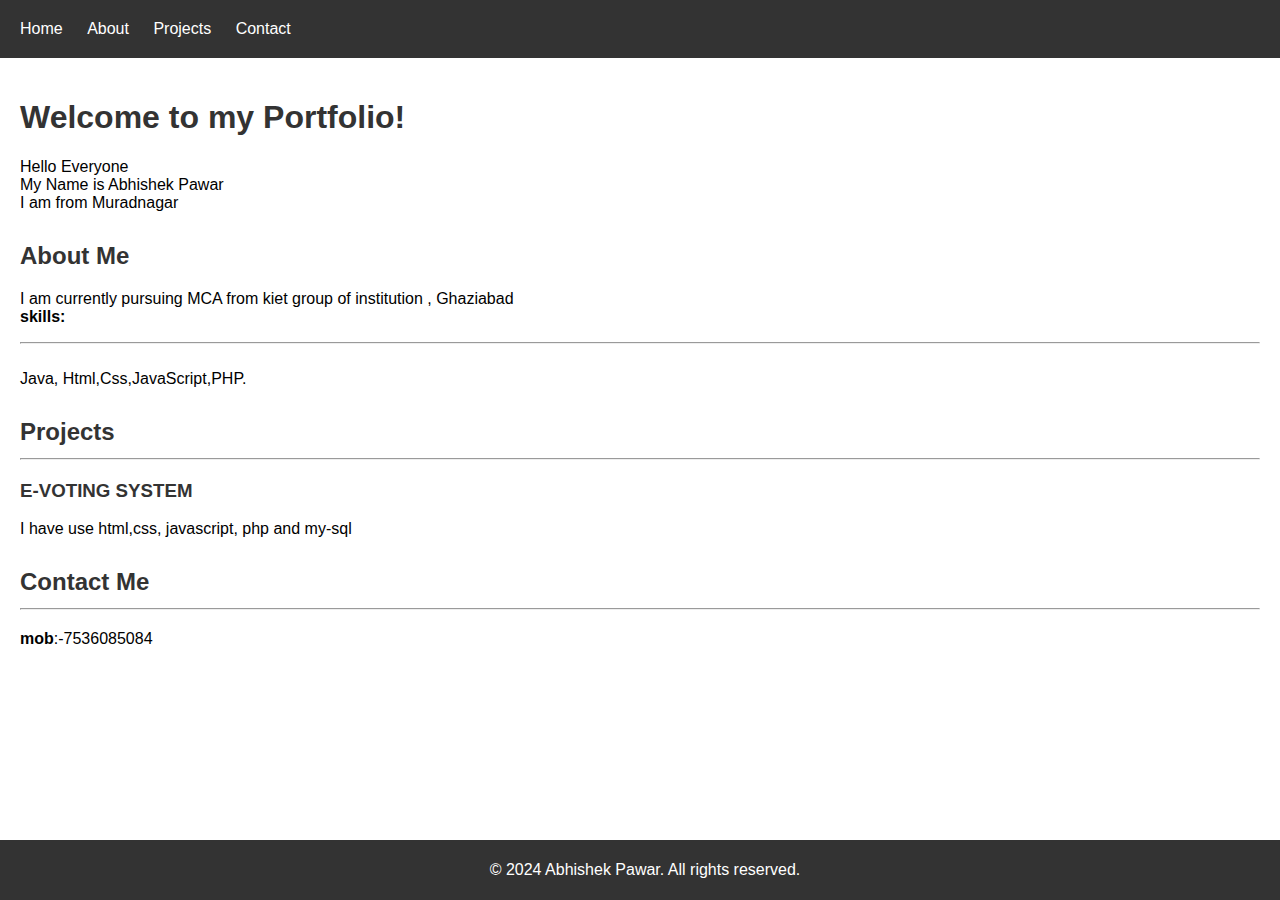
<file: task2/index.html>
<!DOCTYPE html>
<html lang="en">
<head>
  <meta charset="UTF-8">
  <title>Your Name - Portfolio</title>
  <link rel="stylesheet" href="style.css">
</head>
<body>

  <header>
    <nav>
      <ul>
        <li><a href="#home">Home</a></li>
        <li><a href="#about">About</a></li>
        <li><a href="#projects">Projects</a></li>
        <li><a href="#contact">Contact</a></li>
      </ul>
    </nav>
  </header>

  <main>
    <section id="home">
      <h1>Welcome to my Portfolio!</h1>
      <p>Hello Everyone <br> My Name is Abhishek Pawar<br> I am from Muradnagar</p>
    </section>

    <section id="about">
      <h2>About Me</h2>
      <p>I am currently pursuing MCA from kiet group of institution , Ghaziabad<br> <b> skills:</b><hr><br>Java, Html,Css,JavaScript,PHP.</p>
    </section>

    <section id="projects">
      <h2><B>Projects</B><hr></h2>
      <div class="project">
        <h3>E-VOTING SYSTEM</h3>
        <p>I have use html,css, javascript, php and my-sql</p>
      </div>
      <!-- Repeat this structure for multiple projects -->
    </section>

    <section id="contact">
      <h2><b>Contact Me</b><hr></h2>
      <p><b>mob</b>:-7536085084</p>
    </section>
  </main>

  <footer>
    <p>&copy; 2024 Abhishek Pawar. All rights reserved.</p>
  </footer>

</body>
</html>
</file>
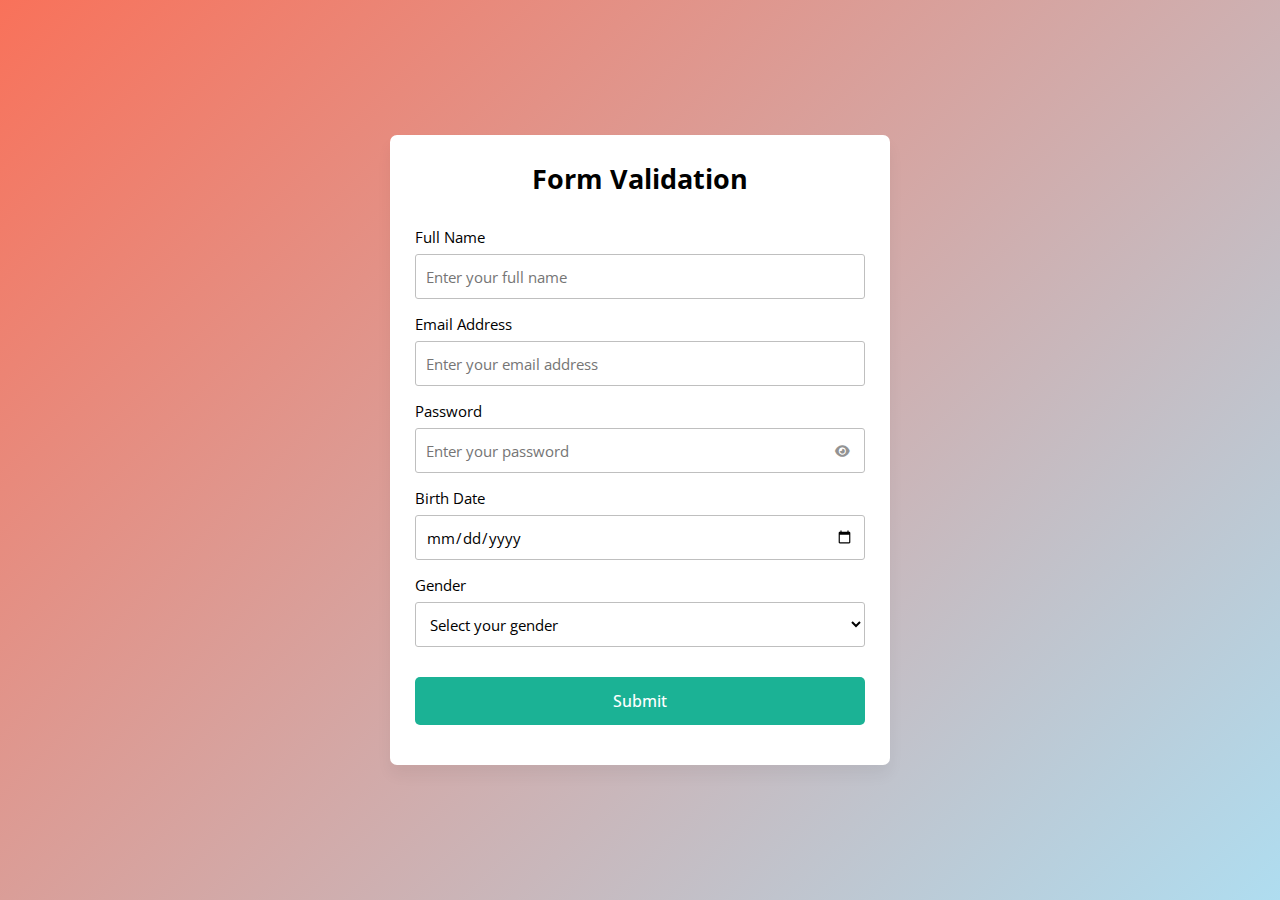
<file: task4/index.html>
<!DOCTYPE html>
<!-- Website - www.codingnepalweb.com -->
<html lang="en">
  <head>
    <meta charset="UTF-8">
    <meta name="viewport" content="width=device-width, initial-scale=1.0">
    <title>Form Validation in HTML | CodingNepal</title>
    <link rel="stylesheet" href="style.css">
    <!-- Fontawesome CDN Link For Icons -->
    <link rel="stylesheet" href="https://cdnjs.cloudflare.com/ajax/libs/font-awesome/6.2.1/css/all.min.css" />
  </head>
  <body>
    <form action="thank-you.html">
      <h2>Form Validation</h2>
      <div class="form-group fullname">
        <label for="fullname">Full Name</label>
        <input type="text" id="fullname" placeholder="Enter your full name">
      </div>
      <div class="form-group email">
        <label for="email">Email Address</label>
        <input type="text" id="email" placeholder="Enter your email address">
      </div>
      <div class="form-group password">
        <label for="password">Password</label>
        <input type="password" id="password" placeholder="Enter your password">
        <i id="pass-toggle-btn" class="fa-solid fa-eye"></i>
      </div>
      <div class="form-group date">
        <label for="date">Birth Date</label>
        <input type="date" id="date" placeholder="Select your date">
      </div>
      <div class="form-group gender">
        <label for="gender">Gender</label>
        <select id="gender">
          <option value="" selected disabled>Select your gender</option>
          <option value="Male">Male</option>
          <option value="Female">Female</option>
          <option value="Other">Other</option>
        </select>
      </div>
      <div class="form-group submit-btn">
        <input type="submit" value="Submit">
      </div>
    </form>

    <script src="script.js"></script>
  </body>
</html>
</file>
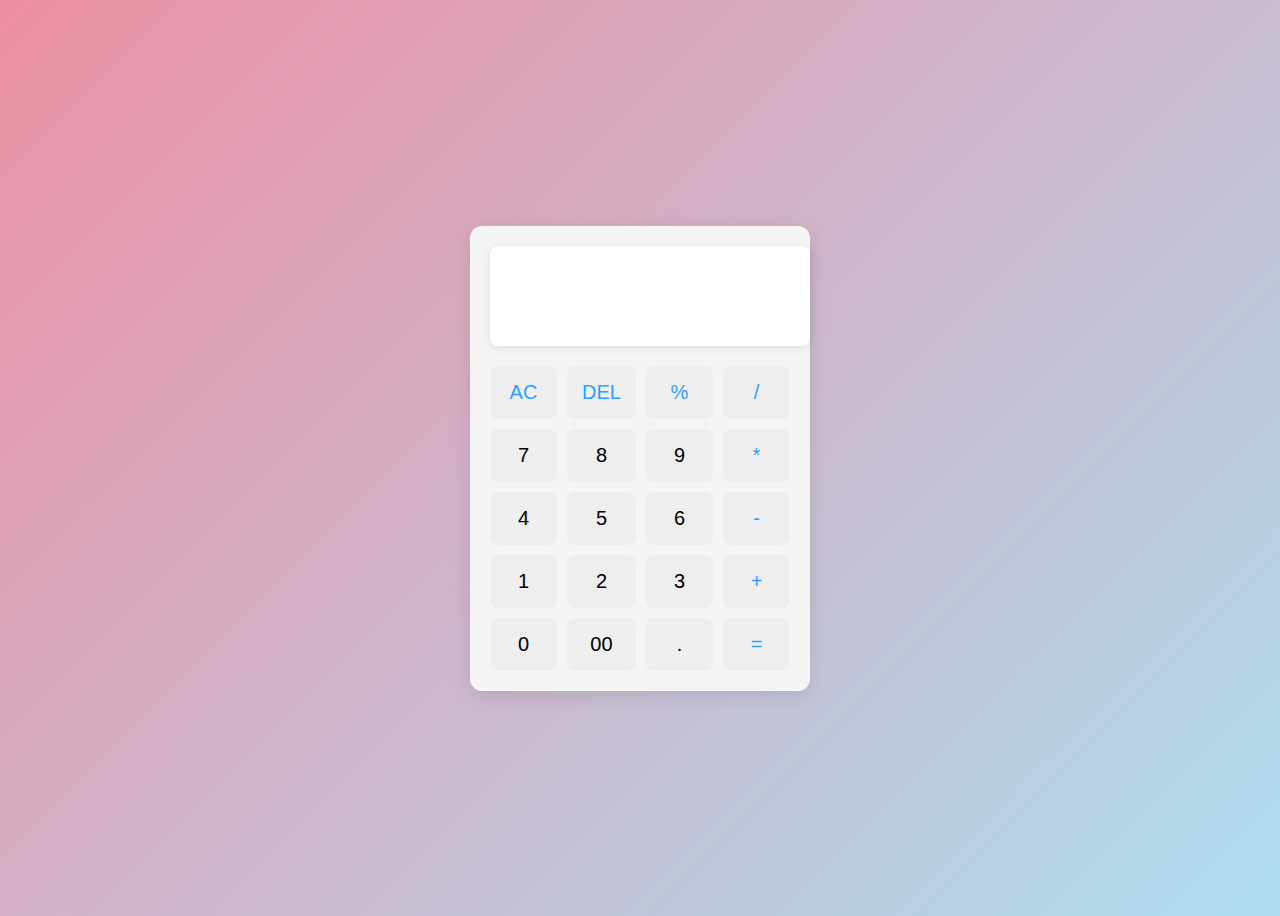
<file: task6/index.html>
<!DOCTYPE html>
<html lang="en">
  <head>
    <meta charset="UTF-8" />
    <meta http-equiv="X-UA-Compatible" content="IE=edge" />
    <meta name="viewport" content="width=device-width, initial-scale=1.0" />
    <title>Calculator in HTML CSS & JavaScript</title>
    <link rel="stylesheet" href="style.css" />
  </head>
  <body>
    <div class="container">
      <input type="text" class="display" />

      <div class="buttons">
        <button class="operator" data-value="AC">AC</button>
        <button class="operator" data-value="DEL">DEL</button>
        <button class="operator" data-value="%">%</button>
        <button class="operator" data-value="/">/</button>

        <button data-value="7">7</button>
        <button data-value="8">8</button>
        <button data-value="9">9</button>
        <button class="operator" data-value="*">*</button>

        <button data-value="4">4</button>
        <button data-value="5">5</button>
        <button data-value="6">6</button>
        <button class="operator" data-value="-">-</button>

        <button data-value="1">1</button>
        <button data-value="2">2</button>
        <button data-value="3">3</button>
        <button class="operator" data-value="+">+</button>

        <button data-value="0">0</button>
        <button data-value="00">00</button>
        <button data-value=".">.</button>
        <button class="operator" data-value="=">=</button>
      </div>
    </div>

    <script src="script.js"></script>
  </body>
</html>
</file>
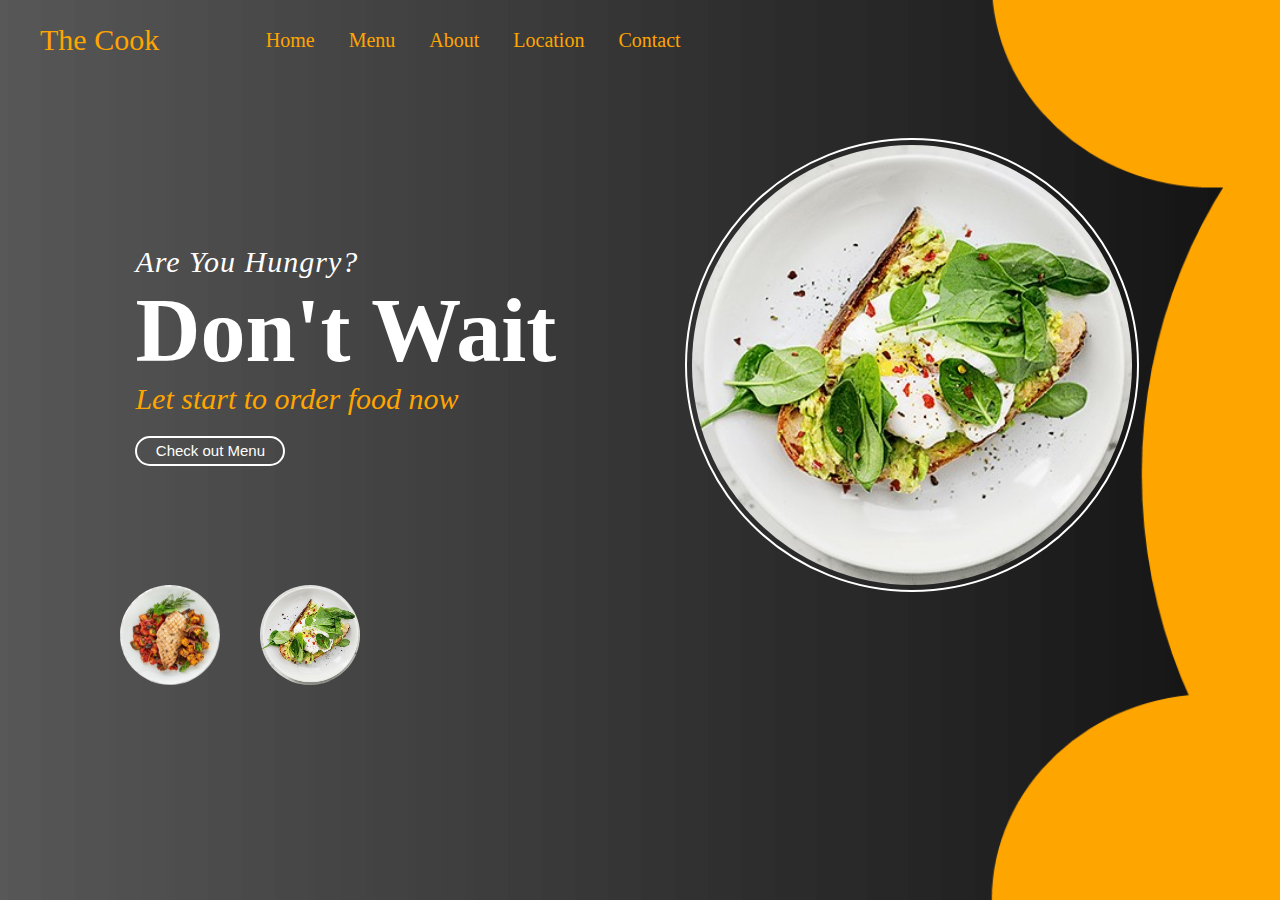
<file: task8/index.html>
<html>
    <head>
        <title>Restaurant Website</title>
        <link rel="stylesheet" href="style.css">
        <link rel="stylesheet" href="https://cdnjs.cloudflare.com/ajax/libs/font-awesome/6.0.0-beta3/css/all.min.css" integrity="sha512-Fo3rlrZj/k7ujTnHg4CGR2D7kSs0v4LLanw2qksYuRlEzO+tcaEPQogQ0KaoGN26/zrn20ImR1DfuLWnOo7aBA==" crossorigin="anonymous" referrerpolicy="no-referrer" />
    </head>
    <body>
        <div class="top">
            <div class="logo">The Cook</div>
            <div class="nav">
                <a href="#">Home</a>
                <a href="#">Menu</a>
                <a href="#">About</a>
                <a href="#">Location</a>
                <a href="#">Contact</a>
            </div>
            <div class="search">
                <i class="fa-solid fa-search"></i>
                <i class="fa-solid fa-bars"></i>
            </div>
        </div>

        <div class="heading">
            <div class="left">
                <p>Are You Hungry?</p>
                <h1>Don't Wait</h1>
                <p>Let start to order food now</p>

                <button>Check out Menu</button>
            </div>

            <div class="right" id="food"></div>

            <!--<div class="SocialMedia">
                <i class="fa-brands fa-facebook-f"></i>
                <i class="fa-brands fa-twitter"></i>
                <i class="fa-brands fa-instagram"></i>
                <i class="fa-brands fa-whatsapp"></i>
            </div>-->
        </div>

        <div class="bottom">
            <div class="menu">
                <div id="food1"></div>
                <div id="food2"></div>
            </div>
        </div>


        <script src="javascript.js"></script>
    </body>
</html>
</file>
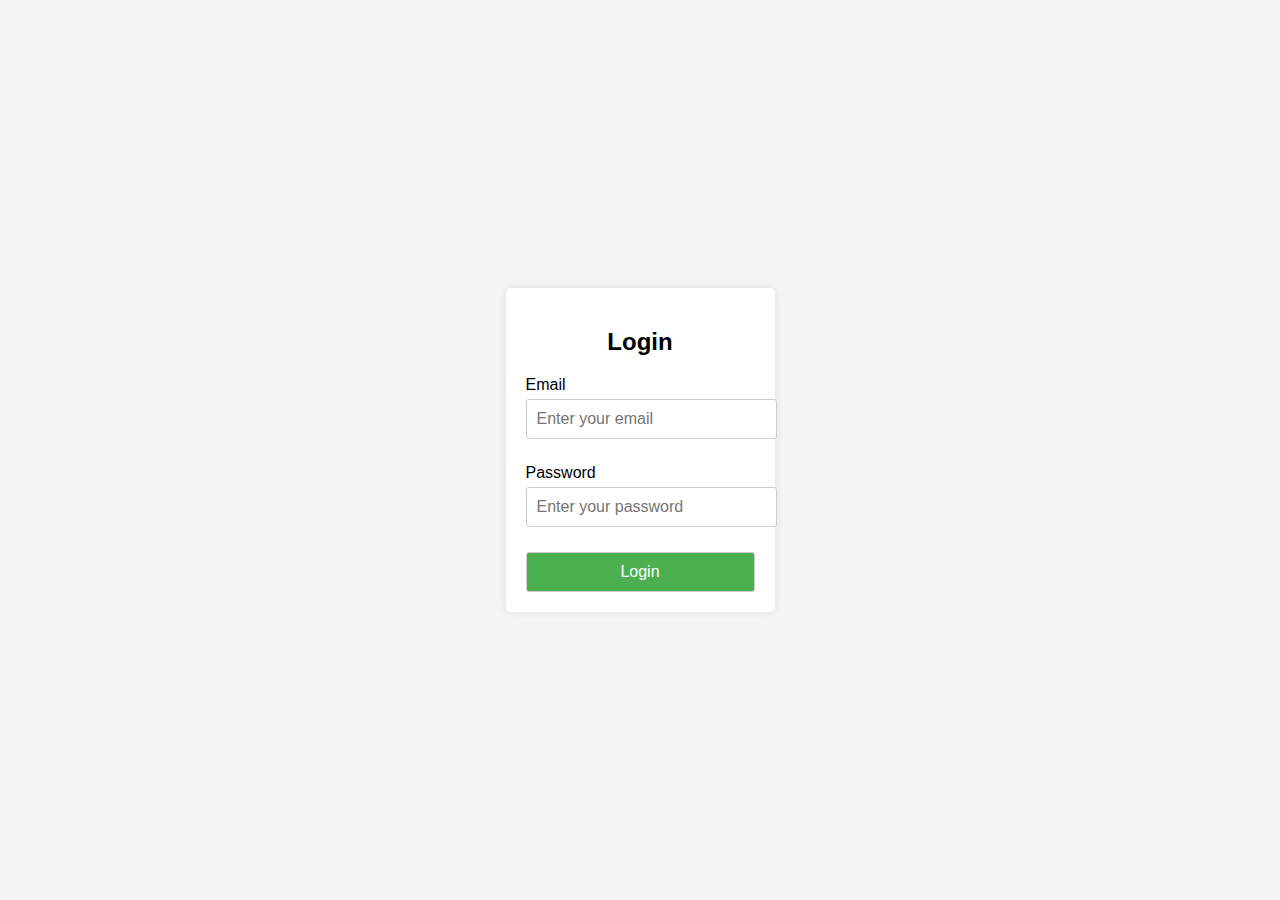
<file: task1/form (1).html>
<!DOCTYPE html>
<html>
<head>
  <title>Login Page</title>
  <link rel="stylesheet" type="text/css" href="form.css">
</head>
<body>

<div class="login-container">
  <form class="login-form">
    <h2>Login</h2>
    <div class="input-group">
      <label for="email">Email</label>
      <input type="email" id="email" name="email" placeholder="Enter your email" required>
    </div>
    <div class="input-group">
      <label for="password">Password</label>
      <input type="password" id="password" name="password" placeholder="Enter your password" required>
    </div>
    <button type="submit">Login</button>
  </form>
</div>

</body>
</html>
</file>
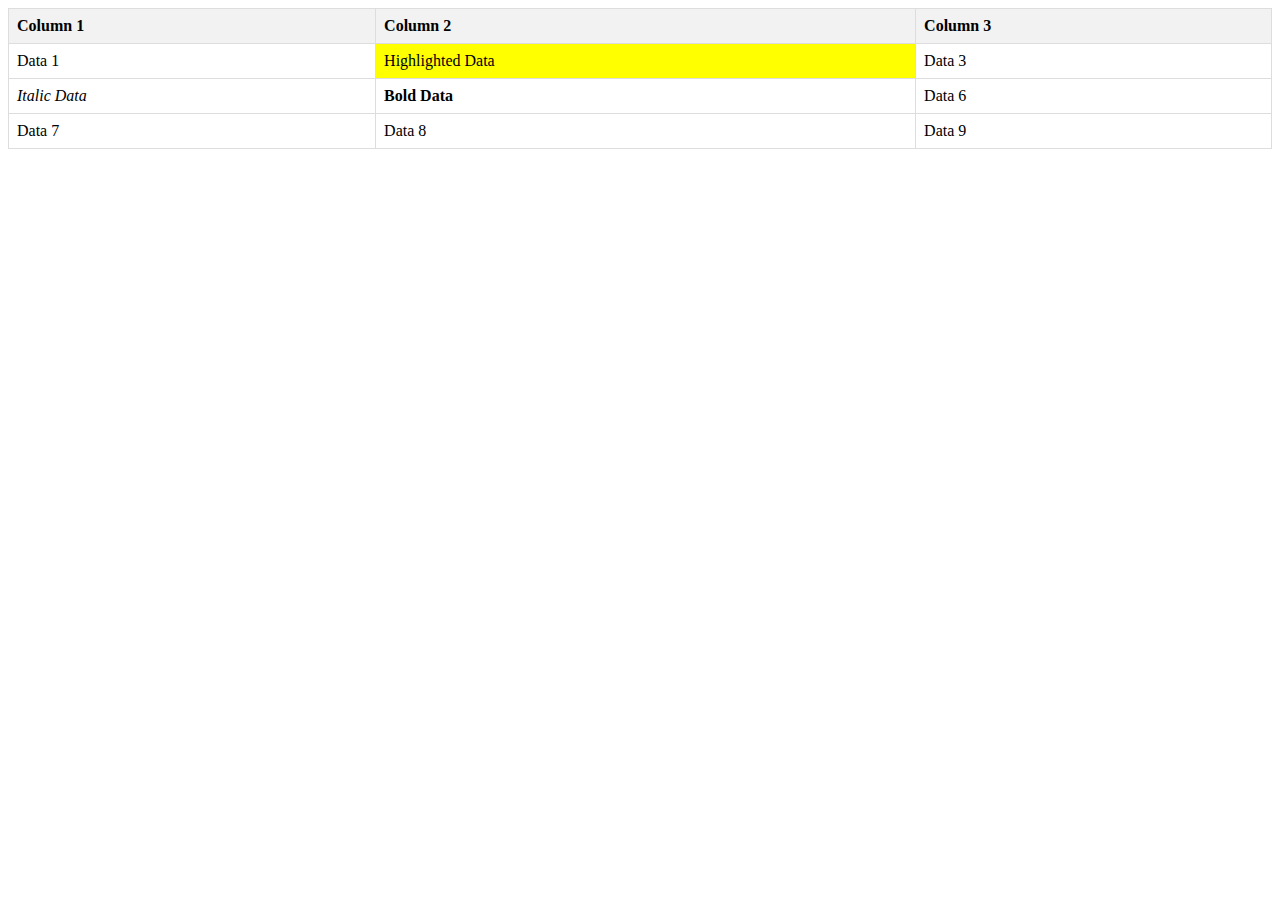
<file: task1/table.html>
<!DOCTYPE html>
<html>
<head>
  <style>
    table {
      border-collapse: collapse;
      width: 100%;
    }
    th, td {
      border: 1px solid #ddd;
      padding: 8px;
      text-align: left;
    }
    th {
      background-color: #f2f2f2;
    }
    .highlight {
      background-color: yellow;
    }
    .italic {
      font-style: italic;
    }
    .bold {
      font-weight: bold;
    }
  </style>
</head>
<body>

<table>
  <tr>
    <th>Column 1</th>
    <th>Column 2</th>
    <th>Column 3</th>
  </tr>
  <tr>
    <td>Data 1</td>
    <td class="highlight">Highlighted Data</td>
    <td>Data 3</td>
  </tr>
  <tr>
    <td class="italic">Italic Data</td>
    <td class="bold">Bold Data</td>
    <td>Data 6</td>
  </tr>
  <tr>
    <td>Data 7</td>
    <td>Data 8</td>
    <td>Data 9</td>
  </tr>
</table>

</body>
</html>
</file>
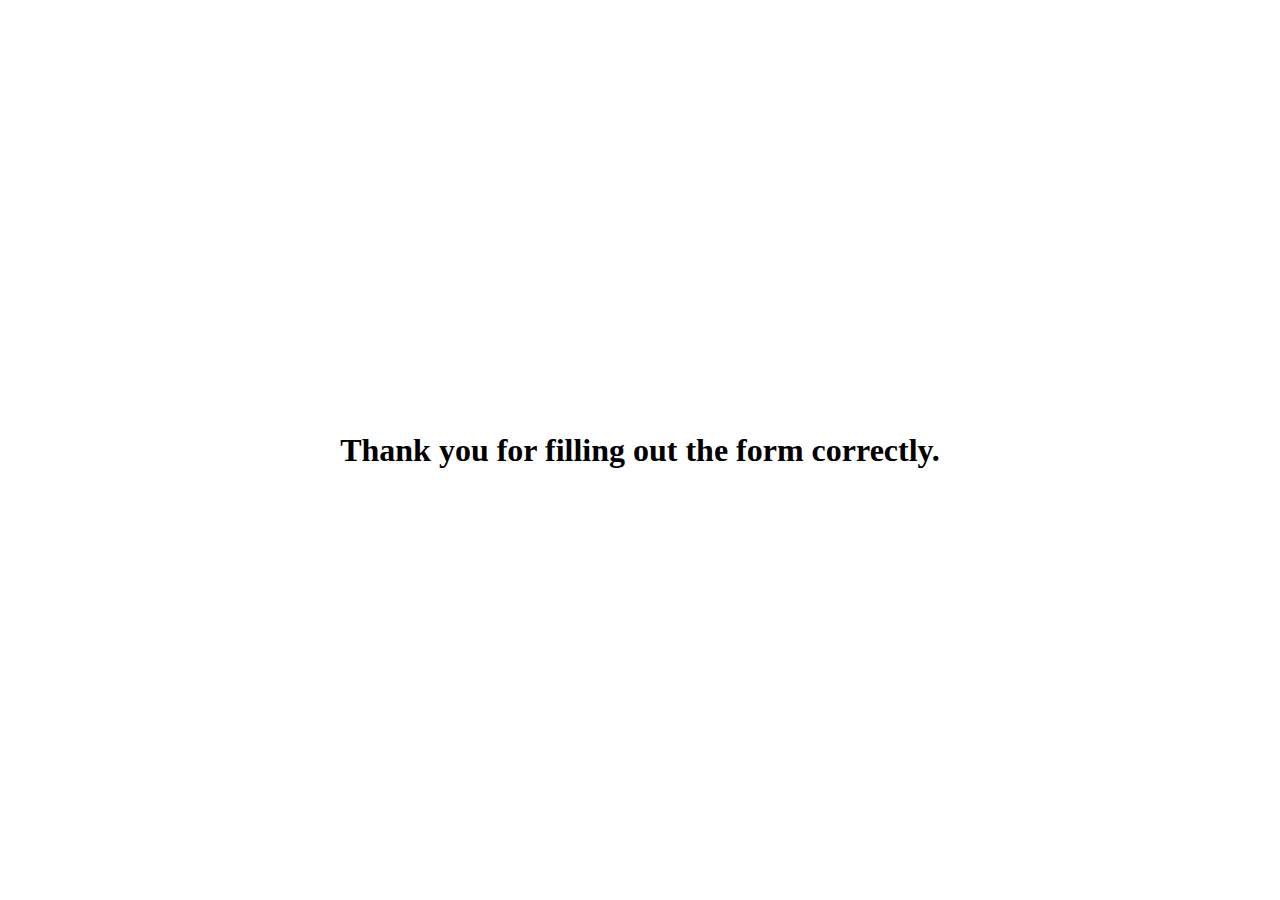
<file: task4/thank-you.html>
<!DOCTYPE html>
<html lang="en">
<head>
    <meta charset="UTF-8">
    <meta name="viewport" content="width=device-width, initial-scale=1.0">
    <title>Thanks page</title>
    <style>
        body {
            display: flex;
            align-items: center;
            justify-content: center;
            height: 100vh;
            margin: 0;
        }

        h1 {
            text-align: center;
        }
    </style>
</head>
<body>
    <h1>Thank you for filling out the form correctly.</h1>
</body>
</html>
</file>
<file: task4/style.css>
@import url('https://fonts.googleapis.com/css2?family=Open+Sans:wght@400;500;600;700&display=swap');

* {
  margin: 0;
  padding: 0;
  box-sizing: border-box;
  font-family: 'Open Sans', sans-serif;
}

body {
  display: flex;
  align-items: center;
  justify-content: center;
  min-height: 100vh;
  padding: 0 10px;
  background: linear-gradient(135deg, #f86248e6, #afddf0);
}

form {
  padding: 25px;
  background: #fff;
  max-width: 500px;
  width: 100%;
  border-radius: 7px;
  box-shadow: 0 10px 15px rgba(0, 0, 0, 0.05);
}

form h2 {
  font-size: 27px;
  text-align: center;
  margin: 0px 0 30px;
}

form .form-group {
  margin-bottom: 15px;
  position: relative;
}

form label {
  display: block;
  font-size: 15px;
  margin-bottom: 7px;
}

form input,
form select {
  height: 45px;
  padding: 10px;
  width: 100%;
  font-size: 15px;
  outline: none;
  background: #fff;
  border-radius: 3px;
  border: 1px solid #bfbfbf;
}

form input:focus,
form select:focus {
  border-color: #9a9a9a;
}

form input.error,
form select.error {
  border-color: #f91919;
  background: #f9f0f1;
}

form small {
  font-size: 14px;
  margin-top: 5px;
  display: block;
  color: #f91919;
}

form .password i {
  position: absolute;
  right: 0px;
  height: 45px;
  top: 28px;
  font-size: 13px;
  line-height: 45px;
  width: 45px;
  cursor: pointer;
  color: #939393;
  text-align: center;
}

.submit-btn {
  margin-top: 30px;
}

.submit-btn input {
  color: white;
  border: none;
  height: auto;
  font-size: 16px;
  padding: 13px 0;
  border-radius: 5px;
  cursor: pointer;
  font-weight: 500;
  text-align: center;
  background: #1BB295;
  transition: 0.2s ease;
}

.submit-btn input:hover {
  background: #179b81;
}
</file>
<file: task6/style.css>
{
    margin: 0;
    padding: 0;
    box-sizing: border-box;
    font-family: "Segoe UI", Tahoma, Geneva, Verdana, sans-serif;
  }
  
  body {
    height: 100vh;
    display: flex;
    align-items: center;
    justify-content: center;
    background: linear-gradient(135deg, #ec8fa4, #afddf0);
  }
  
  .container {
    position: relative;
    max-width: 300px;
    width: 100%;
    border-radius: 12px;
    padding: 20px;
    background: #f5f5f5;
    box-shadow: 0 5px 20px rgba(0, 0, 0, 0.1);
  }
  
  .display {
    height: 80px;
    width: 100%;
    outline: none;
    border: none;
    text-align: right;
    margin-bottom: 20px;
    font-size: 30px;
    color: #333;
    background-color: #fff;
    border-radius: 8px;
    padding: 10px;
    box-shadow: 0 2px 10px rgba(0, 0, 0, 0.1);
  }
  
  .buttons {
    display: grid;
    grid-gap: 10px;
    grid-template-columns: repeat(4, 1fr);
  }
  
  .buttons button {
    padding: 15px;
    border-radius: 8px;
    border: none;
    font-size: 20px;
    cursor: pointer;
    background-color: #eee;
    transition: background-color 0.3s;
  }
  
  .buttons button:active {
    transform: scale(0.95);
  }
  
  .operator {
    color: #2f9fff;
    background-color: #fff;
  }
  
  .buttons button:hover {
    background-color: #d4d4d4;
  }
</file>
<file: task8/style.css>
*{
    padding:0;
    margin:0;
}
body{
    width: 99%;
    height: 97%;
    background-image: url('Background2.png');
    background-size:cover;
}
.top{
    display: flex;
    flex-direction: row;
    justify-content: space-between;
    height: 80px;
    align-items:center;
    padding:0px 40px;
}
.logo{
    font-size: 30px;
    color:orange;
}
.nav{
    position: relative;
    left:-180px;
}
a{
    padding:5px 15px;
    color:orange;
    font-size: 20px;
    text-decoration:none;
}
a:hover{
    color:white;
    text-decoration: underline;
    text-underline-position:under;
}
.search{
    font-size: 25px;
}
.search i{
    padding:5px 20px;
}
/************heading**************/
.heading{
    display: flex;
    justify-content: space-evenly;
    padding-top:65px;
    align-items:center;
}
.right{
    width: 440px;
    height: 440px;
    background-image: url('food.jpg');
    background-size:cover;
    border-radius: 400px;
    display: flex;
    justify-content: center;
    align-items:center;
}
.right::before{
    width: 430px;
    height: 430px;
    border:2px solid white;
    content: '';
    position: absolute;
    border-radius: 430px;
    padding:10px;
}

/**********left************/
.left p:nth-child(1){
    color: white;
    font-size: 30px;
    letter-spacing: 1px;
    font-style: italic;
}
.left h1{
    font-size: 90px;
    color:white;
}
.left p:nth-child(3){
    color: orange;
    font-size: 30px;
    font-style: italic;
}
.left button{
    width: 150px;
    height: 30px;
    font-size: 15px;
    border-radius: 20px;
    border:2px solid white;
    background-color:transparent;
    color:white;
    margin:20px 0px;
}
/*********SocialMedia***************/
.SocialMedia{
    position: absolute;
    right: 0;
    display: flex;
    justify-content: space-evenly;
    align-items: center;
    flex-direction: column;
    width: 40px;
    height: 200px;
    background-color:white;
    font-size: 25px;

}
.SocialMedia i:hover {
    color:orange;
}


/***************bottom***************/
#food1,#food2{
    background-size:cover;
    width: 100px;
    height: 100px;
    border-radius: 100px;
    margin:0px 20px;
}
#food1{
    background-image: url('food1.png');
}
#food2{
    background-image: url('food.jpg');
}
.menu{
    display: flex;
    margin:0px 100px;
}
</file>
<file: task1/form.css>
body {
    font-family: Arial, sans-serif;
    margin: 0;
    padding: 0;
    display: flex;
    justify-content: center;
    align-items: center;
    height: 100vh;
    background-color: #f5f5f5;
  }
  
  .login-container {
    background-color: #fff;
    padding: 20px;
    border-radius: 5px;
    box-shadow: 0 0 10px rgba(0, 0, 0, 0.1);
  }
  
  .login-form {
    display: flex;
    flex-direction: column;
  }
  
  h2 {
    text-align: center;
  }
  
  .input-group {
    margin-bottom: 15px;
  }
  
  label {
    margin-bottom: 5px;
    display: block;
  }
  
  input[type="email"],
  input[type="password"],
  button {
    padding: 10px;
    font-size: 16px;
    border-radius: 3px;
    border: 1px solid #ccc;
  }
  
  input[type="email"],
  input[type="password"] {
    width: 100%;
    margin-bottom: 10px;
  }
  
  button {
    background-color: #4caf50;
    color: #fff;
    cursor: pointer;
    transition: background-color 0.3s ease;
  }
  
  button:hover {
    background-color: #45a049;
  }
</file>
<file: task2/style.css>
/* Basic reset */
body {
    font-family: Arial, sans-serif;
    margin: 0;
    padding: 0;
  }
  
  /* Header styles */
  header {
    background-color: #333;
    color: #fff;
    padding: 20px;
  }
  
  nav ul {
    list-style: none;
    margin: 0;
    padding: 0;
  }
  
  nav ul li {
    display: inline;
    margin-right: 20px;
  }
  
  nav ul li a {
    color: #fff;
    text-decoration: none;
  }
  
  /* Main content styles */
  main {
    padding: 20px;
  }
  
  section {
    margin-bottom: 30px;
  }
  
  h1, h2, h3 {
    color: #333;
  }
  
  /* Footer styles */
  footer {
    text-align: center;
    padding: 5px;
    background-color: #333;
    color: #fff;
    position: fixed;
    bottom: 0;
    width: 100%;
  }
</file>
